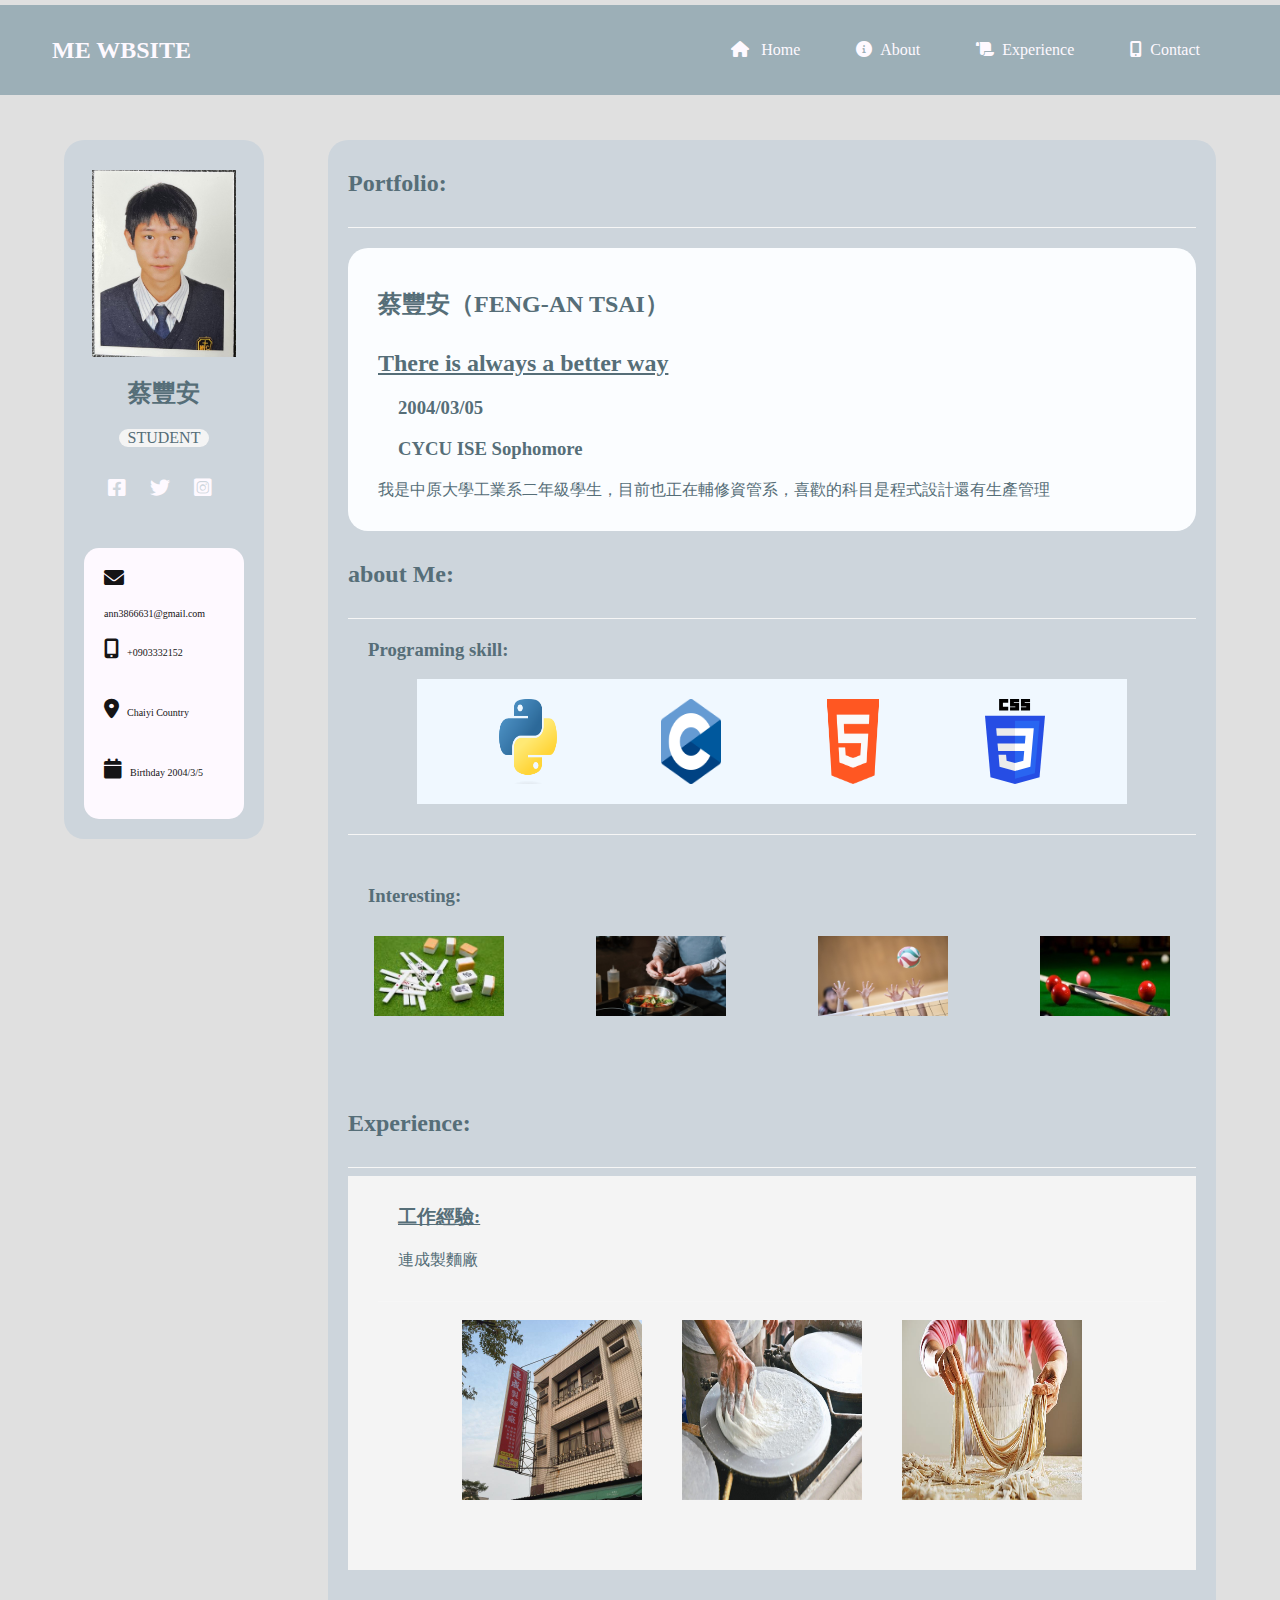
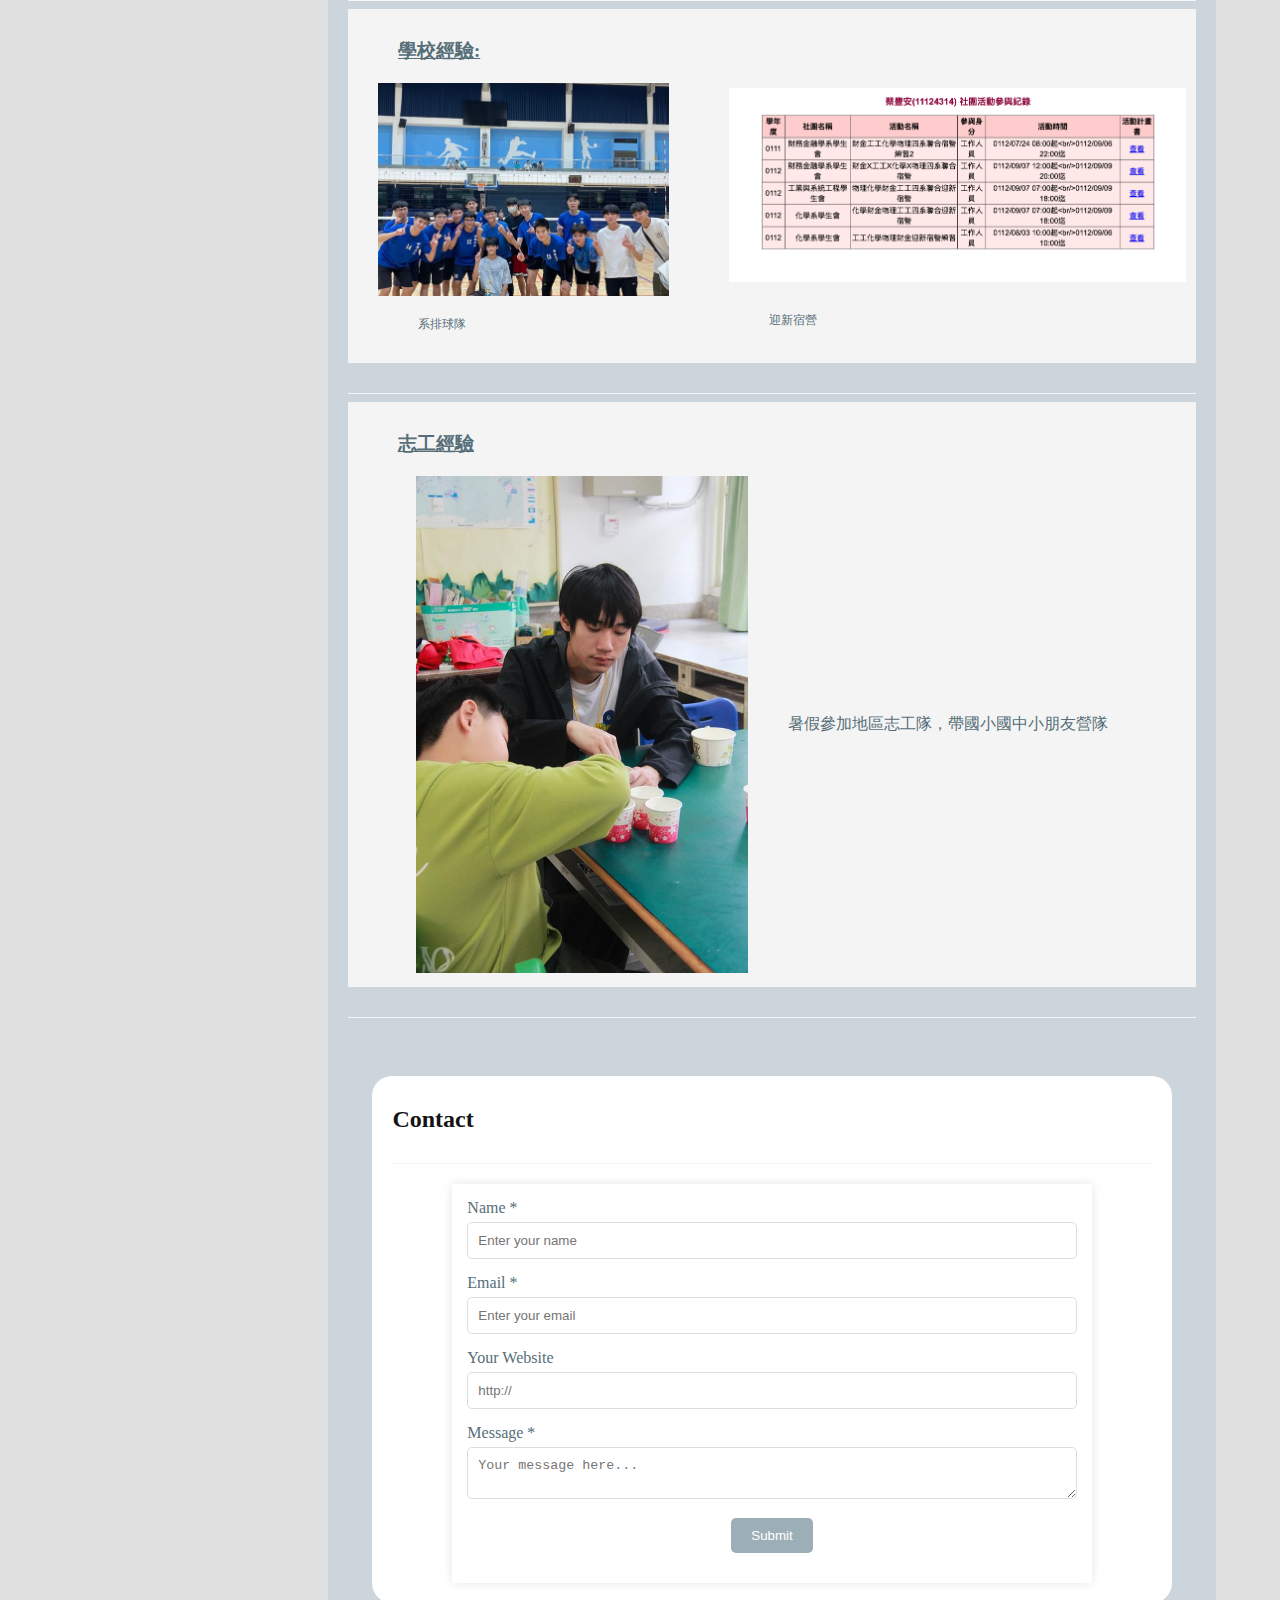
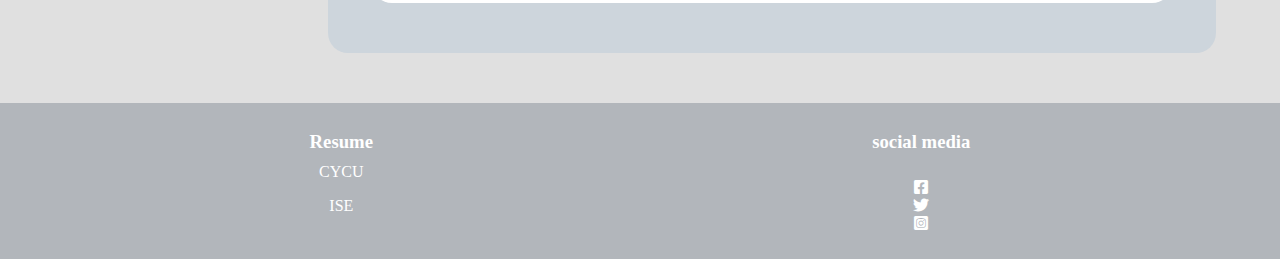
<file: index.html>
<!DOCTYPE html>
<html lang="en">
  <head>
    <meta charset="UTF-8">
    <meta http-equiv="X-UA-Compatible" content="IE=edge">
    <meta name="viewport" content="width=device-width, initial-scale=1.0">
    <title>11124314</title>
    <link rel="stylesheet" href="https://cdnjs.cloudflare.com/ajax/libs/font-awesome/6.0.0/css/all.min.css" />
    <link rel="stylesheet" href="styles.css">
   
  </head>
  <body>
    <nav class="navbar">
      <div class="logo">
        <a href="#">ME WBSITE</a>
      </div>
      <div class="menu">
        <div class="menu-links">
          <a href="#home"><i class="fas fa-home"></i> Home</a>
          <a href="#about"><i class="fas fa-info-circle"></i>About</a>
          <a href="#experience"><i class="fas fa-scroll"></i>Experience</a>
          <a href="#contact"><i class="fas fa-mobile-alt"></i>Contact</a>
          
        </div>
        
      </div>
      <div class="dropdown">
        <button class="dropbtn"><i class="fa-solid fa-bars"></i></button>
        <div class="dropdown-content" id="dropdownContent">
          <ul style="list-style-type: none">
            <li><a href="#home">Home</a></li>
            <li><a href="#about">About</a></li>
            <li><a href="#experience">Experience</a></li>
            <li><a href="#contact">Contact</a></li>  
          </ul>
        </div>
      </div>
    </nav>
    <article class="container">
      <section class="s1">
        <img src="image/大頭照.jpg" alt="0" id="home">
        <div class="title">
          <h2 >蔡豐安</h2>
          <p>STUDENT</p>
        </div>
        <ul class="list"> 
            <li><a href="#" class=""><i class="fab fa-facebook-square"></i> </a></li>
            <li><a href="#" class=""><i class="fab fa-twitter"></i> </a></li>
            <li><a href="#" class=""><i class="fab fa-instagram-square"></i> </a></li>
        </ul>      
        <ul class="list2">
            <li><i class="fas fa-envelope"></i>ann3866631@gmail.com</li>
            <li><i class="fas fa-mobile-alt"></i>+0903332152</li>
            <li><i class="fas fa-map-marker-alt"></i>Chaiyi Country</li>
            <li><i class="fas fa-calendar"></i>Birthday 2004/3/5</li>
        </ul>     
      </section>
      <section class="s2">
        <h2>Portfolio:<hr></h2>
        <div class="self">
            <h2>蔡豐安（FENG-AN TSAI）</h2>
            <h2 style="text-decoration: underline;">There is always a better way</h2>
            <h3>2004/03/05</h3>
            <h3>CYCU ISE Sophomore</h3>
            <p>我是中原大學工業系二年級學生，目前也正在輔修資管系，喜歡的科目是程式設計還有生產管理</p>
        </div>
        <h2 id="about">about Me:<hr></h2>
        </div>
            <h3>Programing skill:</h3>
             <div class="s2-2">
                <img src="image/python.png" alt="" class="circle">
                <img src="image/c-l.png" alt="" class="circle">
                <img src="image/html.png" alt="" class="circle">
                <img src="image/css.svg" alt="" class="circle">
            </div>  
            <hr>
            <h3 style="margin-top: 50px;">Interesting:</h3>
            <div class="s2-3">
                <div class="image-item">
                    <img src="image/日麻.jpeg" alt="日麻">
                     <div class="overlay-1"><p>日麻</p></div>
                </div>
                <div class="image-item">
                    <img src="image/cook.jpeg" alt="烹飪">
                    <div class="overlay-1"><p>烹飪</p></div>
                </div>
                <div class="image-item">
                    <img src="image/volleyball.jpeg" alt="排球">
                    <div class="overlay-1"><p>排球</p></div>
                </div>
                <div class="image-item">
                    <img src="image/billards.jpeg" alt="撞球">
                    <div class="overlay-1"><p>撞球</p></div>
                </div>
        </div>
        <h2 id="experience">Experience:</h2><hr>
        <div class="Experience">
            <h3>工作經驗:</h3>
            <p>連成製麵廠</p><hr>
            <div class="container-2">
                <div class="image-item">
                    <img src="image/連成.jpeg" alt="">
                    <div class="overlay"> <p>連成製麵廠</p></div>
                </div>    
                <div class="image-item">
                    <img src="image/春捲皮.jpeg" alt="">
                    <div class="overlay"><p>春捲皮</p></div>
                </div>
                <div class="image-item">
                    <img src="image/做麵.jpeg" alt="">
                    <div class="overlay"><p>做麵</p></div>
                </div> 
            </div>  
            </div><hr>
            <div class="Experience">
                <h3>學校經驗:</h3>
                <div class="pic-1">
                    <div class="pic"> 
                        <img src="image/系排.jpg" alt="">
                        <p>系排球隊</p>
                    </div><hr>
                    <div class="pic">
                        <img src="image/截圖 2024-04-18 上午1.28.22.png" alt="">
                        <p>迎新宿營</p>
                    </div>
                </div>
            </div><hr>
            <div class="Experience">
                <h3>志工經驗</h3>
                <div class="pic-2">
                    <img src="image/志工.JPG" alt="">
                    <p>暑假參加地區志工隊，帶國小國中小朋友營隊</p>
                </div>   
            </div><hr>
            <section class="s2-contact">
                <h2 id="contact">Contact<hr></h2>
                <div class="contact-form-container">
                    <form id="contact-form">
                        <div class="form-field">
                            <label for="name">Name *</label>
                            <input type="text" id="name" name="name" placeholder="Enter your name" required>
                        </div>
            
                        <div class="form-field">
                            <label for="email">Email *</label>
                            <input type="email" id="email" name="email" placeholder="Enter your email" required>
                        </div>
            
                        <div class="form-field">
                            <label for="website">Your Website</label>
                            <input type="url" id="website" name="website" placeholder="http://">
                        </div>
            
                        <div class="form-field">
                            <label for="message">Message *</label>
                            <textarea id="message" name="message" placeholder="Your message here..." required></textarea>
                        </div>
            
                        <div class="form-field">
                            <input type="submit" value="Submit">
                        </div>
                    </form>
                </div>
              </section>
      </section>

    </article>
    <footer class="footer">
        <div class="footer-content">
            <section class="about">
                <h3>Resume</h3>
                <p>CYCU</p>
                <p>ISE</p>
            </section>
            <section class="resume">
                <h3>social media</h3>
                <ul>
                  <li><a href="#" class=""><i class="fab fa-facebook-square"></i> </a></li>
                  <li><a href="#" class=""><i class="fab fa-twitter"></i> </a></li>
                  <li><a href="#" class=""><i class="fab fa-instagram-square"></i> </a></li>
                </ul>
            </section>
        </div>
    </footer>
    <button id="back">top</button>
    <script src="script.js"></script>
  </body>
</html>
</file>
<file: styles.css>
@import url("https://fonts.googleapis.com/css2?family=Ubuntu:wght@400;500;700&display=swap");
*{
  box-sizing: border-box;
}


body {
  margin: 0;
  padding: 0;
  background-color: #e0e0e0;
}

a {
  text-decoration: none;
}



.navbar {
    width: 100%;
    position: sticky;
    top: 5px;
    height: 90px; 
    background-color: #9cafb7;
    padding: 20px 40px;
    display: flex;
    justify-content: space-between;
    align-items: center;
    z-index: 1000;
}   


.navbar .logo a {
  font-size: 24px;
  font-weight: 700;
  color: #FEF9FF;
  margin-left: 12px;
}

.menu {
  display: flex;
  align-items: center;
  gap: 32px;
}

.menu-links {
  display: flex;
  gap: 24px;
  padding-inline: 24px;
}
.menu-links i{
    padding-right: 8px;
}

.menu-links a {
  font-weight: 500;
  color: #FEF9FF;
  padding: 8px 16px;
}
.menu-links a:hover {
  color: #ead2ac;
}

button{
    background-color: transparent;
}
.menu-btn {
  font-size: 32px;
  color: white;
  display: none;
  cursor: pointer;
}
.menu-btn li{
    display: none;

}
.dropbtn {
    color: white;
    padding: 25px;
    font-size: 32px;
    border: none;
    cursor: pointer;
    display: none;
}
.dropdown {
    position: relative;
    display: none;
}
@media (max-width: 800px) {
  .menu {
    display: none;
  }

  /* 下拉選單樣式 */
.dropdown {
    position: relative;
    display: inline-block;
}

.dropbtn {
    color: white;
    padding: 32px;
    font-size: 32px;
    border: none;
    cursor: pointer;
    display: block;
    
}

.dropdown-content {
    display: none;
    position: absolute;
    background-color: transparent;
    color: rgb(1, 13, 23);
    min-width: 160px;
    box-shadow: 0px 8px 16px 0px rgba(0,0,0,0.2);
    z-index: 1;

}

.dropdown-content ul li{
   background-color: transparent;
    width: 100%;
    height: 100px;
    text-decoration: none;
    display: block;
}
.dropdown-content ul li a{
   
   color:rgb(9, 2, 28);
   font-size: 18px;
}
.dropdown-content a:hover {
    color: #0056b3;
    
    }
.s2-2{
    justify-content: space-evenly;
}
.s2-2-item img{
    flex-basis: 40%;
    
}
.container-2{
    justify-content: center;
}
.container{
    flex-direction: column;
}


}
.container-s1{
    height: 700x;

}
.s1{
    position:static;
    margin-top: 50px;  
    padding: 10px;
    background-color: #cdd5dc;
    width: 90%;
    margin-left: 5%;
    display: grid;
    border-radius: 20px;
    flex-grow: 0;
    flex-shrink: 0;
    flex-basis: auto;
}
@media(min-width: 768px){
    .s1{
        width: 200px;
    }
    .s2{
        margin-right: 5%;
    }

}
    

.s1 h2{
    color: #566e78;
    text-align: center;
    border-radius: 5px;
}
.title p{
    display: flex;
    justify-content: center;
    color: #566e78;
    background-color: #f4f4f4;
    border-radius: 100px;
    margin: 0 25%;
}
.s1 img{
    width: 80%;
    margin-left: 10%;
    margin-right: 10%;
    margin-top: 20px;
    text-align: center;
    position: static;
    
    
}
.list {
    padding: 10px;
    list-style-type: none;
    display: flex;
    justify-content: center;
    font-size: 20px
}
.list li a{
    color: #FEF9FF;
    margin: 8px;
 
}
.list li a:hover{
    color: #0aa5ff;
}
.list2 {
    display: grid;
    font-size: 10px;
    justify-content: center;
    list-style-type: none;
    padding: 10px;
    border-radius: 15px;
    background-color: #FEF9FF;
    margin: 0 10px 10px 10px;

}
.list2 li{
    color: #151415;
    padding: 10px;
    
}
.list2 li:hover{
    padding: 20px;
    transition: 0.3s;
    background-color: #a3a3a3;
}
.s1 h3{
    color: #151415;
    margin-left: 50px;
}
.s1 i{
    margin-right: 8px;
    margin-bottom: 20px;
    font-size: 20px;
}
.container{
    display: flex;
    align-items: flex-start;
    justify-content: center;
}
.s2 {
    flex: 1 1 200px;
    /* width: 90%; */
    position: static;
    float: right;
    margin-top: 50px;
    background-color: #cdd5dc;
    border-radius: 20px;
    width: 90%;
    color: #566e78;
    margin-left: 5%;
}
.s2 h1{
    text-align: left;
    font-size: 30px;
    text-indent: 20px;
    color: #020122;
}
.s2 h2{
    text-indent: 20px;
    margin-top: 30px;
}
.s2 h3{
    text-indent: 40px;

}
hr{
    border: none;
    height: 1px;
    background-color: #f6f6f6;
    margin-top: 30px;
    margin-left: 20px;
    margin-right: 20px;
}
.skill{
    text-decoration: underline;
    font-size: 25px;
}
.skill hr{
    border: none;
    height: 1px;
    background-color: #f6f6f6;
    margin-left: 20px;
}
.self{
    background-color: rgb(251, 253, 255);
    margin:20px;
    padding: 10px;
    border-radius: 20px;
  
}
.s2-3{
    display: flex;
    justify-content: space-around;
    flex-wrap: wrap;
    border-radius: 10%;
}
.s2-3 img{
    width: 150px;
    height: 100px;
    padding: 10px;
    margin: 0 10px ;
    margin-bottom: 50px;
}
.s2 .Experience{
    background-color: #f4f4f4;
    padding: 10px;
    margin: 0 20px ;
    text-indent: 20px;
}
.s2 p{
    margin: 20px;

}

footer{
    text-align: center;
    background-color: #c1bfdd;
    margin-top: 50px;
    margin-bottom: 0px;
    padding: 3px;
}
.container-2{
    display: flex;
    justify-content: center;
    flex-wrap: wrap;

}
.image-item{
    position: relative;
   
}

.container-2 img{
    width: 200px;
    height: 200px;
    padding: 10px;
    margin: 0 10px ;
    margin-bottom: 50px;
    display: block;
}
.overlay{
    position: absolute;
    width: 100%;
    height: 100%;
    top: 0;
    left: 0;
    background: rgba(0, 0, 0, 0.3);
    color: #ffffff;
    display: flex;
    justify-content: center;
    opacity: 0;
    transition: opacity 0.3s ease;
}
.overlay-1{
    position: absolute;
    width: 100%;
    padding: 20px;
    top: 0;
    left: 0;
    background: rgba(0, 0, 0, 0.3);
    color: #fff9f9;
    display: flex;
    justify-content: center;
    opacity: 0;
    transition: opacity 0.3s ease;
}
.overlay p{
    margin-right: 40px;
    padding: 5px;
    margin-top: 200px;
}
.image-item:hover .overlay{
    opacity: 1;
}
.image-item:hover .overlay-1{
    opacity: 1;
}
.Experience h3{
    text-decoration: underline;
}
.pic-1{
    display: flex;
    justify-content: space-around;
}
.pic{
    display:grid;
    align-items: center;
    margin-left: 20px;
}
.pic p{
    font-size: 12px;
}
.pic-1 img{
    width: 100%;
}
.pic-1 img:hover{
    transition: 0.5s ease;
    width: 100%;
}
.pic-2{
    display: inline-flex;
    align-items: center;
    justify-content: center;
}
.pic-2 img{
    width: 40%;
    position: relative;
}
.pic-2 p{
    margin-left: 20px;
    margin-top: 20px;
    font-size: 100%;
}
.description-1{
    position:absolute;

}

.s2-contact {
    flex: 1 1 200px;
    /* min-width: 300px; */
    /* position: static; */
    float: right;
    margin-right: 5%;
    border-radius: 20px;
    width: 90%;
    background-color: white;
    margin-bottom: 50px;
    margin-top: 50px;
}
.s2-contact h2{
    text-indent: 20px;
    color: #151415;
}
.contact-form-container {
    width: 100%;
    max-width: 80%; 
    margin: 0 auto; 
    margin-top: 20px;
    margin-bottom: 20px;
    padding: 15px;
    box-shadow: 0 0 10px rgba(0, 0, 0, 0.1); 
    background: #ffffff;
}

.form-field {
    margin-bottom: 15px; 
}

.form-field label {
    display: block;
    margin-bottom: 5px; 
}

.form-field input[type="text"],
.form-field input[type="email"],
.form-field input[type="url"],
.form-field textarea {
    width: 100%; 
    padding: 10px;
    border: 1px solid #dddddd; 
    border-radius: 5px; 
}

.form-field input[type="submit"] {
    width: auto;
    padding: 10px 20px;
    background: #9cafb7; 
    color: #ffffff;
    border: none;
    border-radius: 5px;
    cursor: pointer;
    display: block;
    margin: 0 auto; 
}

.form-field input[type="submit"]:hover {
    background: #ead2ac; 
}
@media (max-width: 768px) {
    .footer-content {
        flex-direction: column;
        align-items: center;
        text-align: center;
        }
    .about{
         margin-left: 40%;
        }
    .resume {
        margin-left: 35%;
        }  
}
.footer {
    margin-top: auto; 
    background: #b2b6bb;
    color: white;
    padding: 10px 0;
    margin-top: 50px;
}

.footer-content {
    display: flex;
    justify-content: space-around;
    align-items: flex-start;
    max-width: 1200px;
    margin: 0 auto;
    padding: 0 20px;
}

.about,
.resume {
    display: flex;
    flex-direction: column;
    
}
.about p{
    margin-top: 0px;
}
.about h3,
.resume h3 {
    margin-bottom: 10px;
}

.footer ul {
    list-style-type: none;
    padding: 0;
}

.footer ul li a {
    color: white;
    text-decoration: none;
    transition: color 0.3s;
}

.footer ul li a:hover {
    color: #aaa;
}
@keyframes rotate-border {
    from {
        transform: rotate(0deg);
    }
    to {
        transform: rotate(360deg);
    }  
}   
.s2-2{
    display: flex;
    flex-wrap: wrap;
    justify-content: space-evenly;
    background-color: aliceblue;
    margin: 0 10% 0 10%;
} 
.circle {
    width: 100px;
    height: auto;
    padding: 0 20px 20px;
    margin-top: 20px;
    transition: transform 2s linear;
    border: #020122;
    }
#back{
    position: fixed;
    bottom: 20px;
    right: 20px;
    padding:10px;
    font-size: 16px;
    background-color: #9cafb7;
    color: #f6f6f6;
    border-radius: 50%;
    border: none;
    cursor: pointer;
    display: none;
}
#back:hover{
    background-color: #ead2ac;
}
</file>
